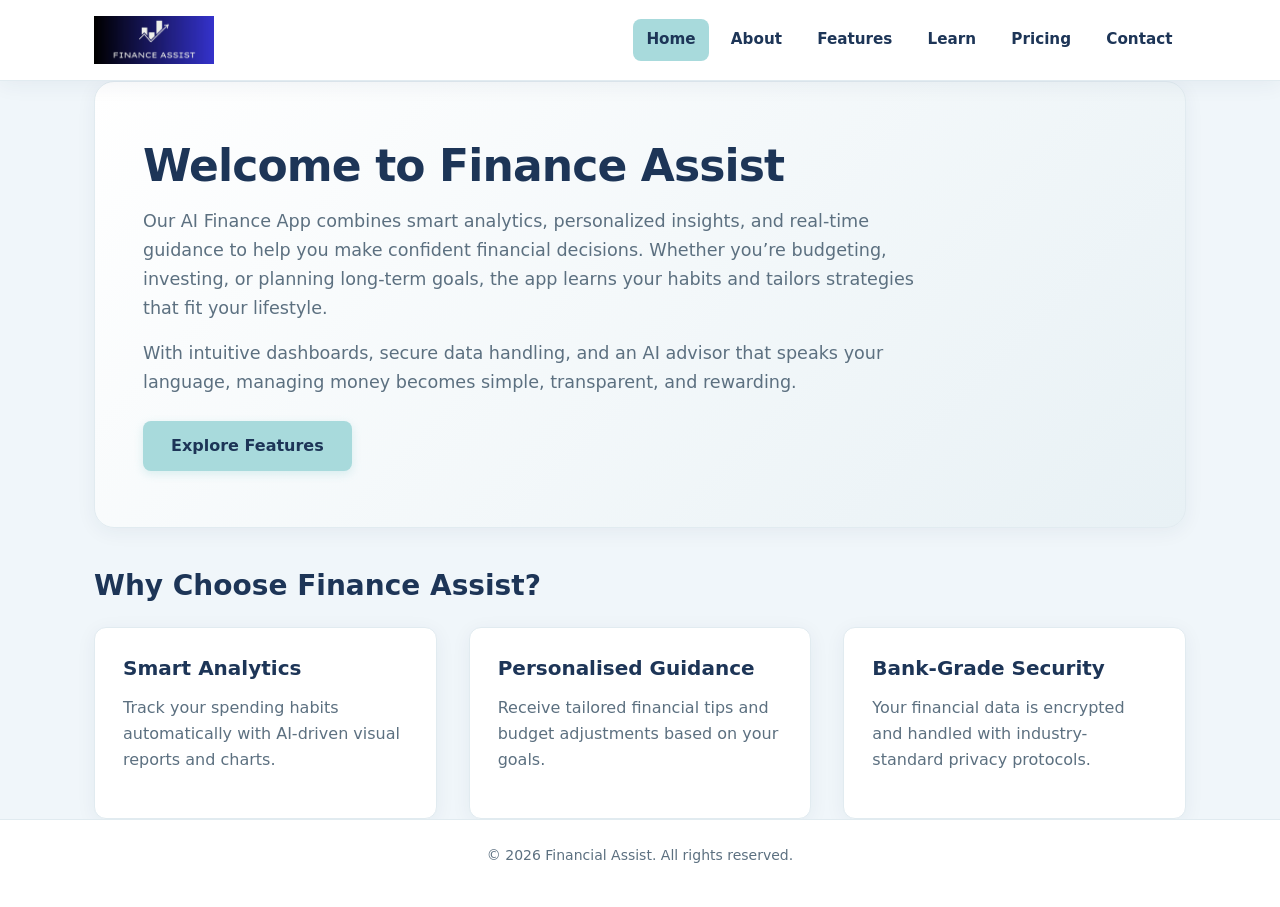
<file: index.html>
<!DOCTYPE html>
<html lang="en">
<head>
    <meta charset="UTF-8">
    <meta name="viewport" content="width=device-width, initial-scale=1.0">
    <title>Financial Assist - Home</title>    
    <link rel="stylesheet" href="css/style.css">
</head>
<body>

    <header>
        <div class="header-container container">
            <a href="index.html" class="logo-link">
                <img src="images/brand/Logo%20Hero%20Shot.png" alt="Finance Assist Logo" class="brand-logo">
            </a>
            <nav>
                <ul>
                    <li><a href="index.html" class="active">Home</a></li>
                    <li><a href="about.html">About</a></li>
                    <li><a href="features.html">Features</a></li>
                    <li><a href="learn.html">Learn</a></li>
                    <li><a href="pricing.html">Pricing</a></li>
                    <li><a href="contact.html">Contact</a></li>
                </ul>
            </nav>
        </div>
    </header>

    <main class="container">
        <!-- Hero Section -->
        <section class="hero">
            <h1>Welcome to Finance Assist</h1>
            <p>
                Our AI Finance App combines smart analytics, personalized insights, and real-time
                guidance to help you make confident financial decisions. Whether you’re budgeting,
                investing, or planning long-term goals, the app learns your habits and tailors strategies
                that fit your lifestyle.
            </p>
            <p>
                With intuitive dashboards, secure data handling, and an AI advisor that speaks your language,
                managing money becomes simple, transparent, and rewarding.
            </p>
            <a href="features.html" class="btn-primary">Explore Features</a>
        </section>

        <section class="features-preview">
            <h2>Why Choose Finance Assist?</h2>
            <div class="grid-container grid-3-col">
                <div class="card">
                    <h3>Smart Analytics</h3>
                    <p>Track your spending habits automatically with AI-driven visual reports and charts.</p>
                </div>
                <div class="card">
                    <h3>Personalised Guidance</h3>
                    <p>Receive tailored financial tips and budget adjustments based on your goals.</p>
                </div>
                <div class="card">
                    <h3>Bank-Grade Security</h3>
                    <p>Your financial data is encrypted and handled with industry-standard privacy protocols.</p>
                </div>
            </div>
        </section>
    </main>

    <footer>
        <div class="container">
            <p>&copy; 2026 Financial Assist. All rights reserved.</p>
        </div>
    </footer>

</body>
</html>
</file>
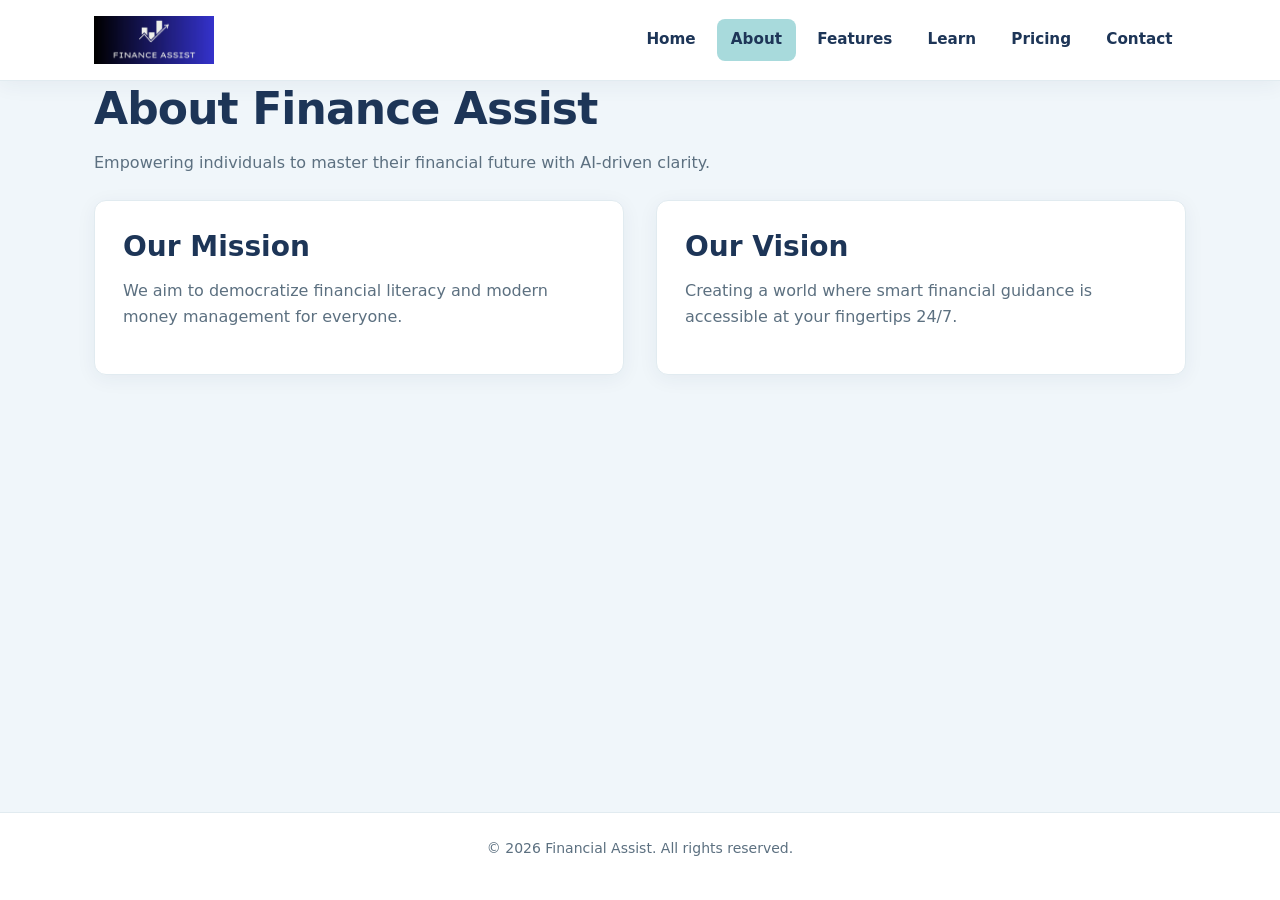
<file: about.html>
<!DOCTYPE html>
<html lang="en">
<head>
    <meta charset="UTF-8">
    <meta name="viewport" content="width=device-width, initial-scale=1.0">
    <title>Financial Assist - About Us</title>    
    <link rel="stylesheet" href="css/style.css">
</head>
<body>

    <header>
        <div class="header-container container">
            <a href="index.html" class="logo-link">
                <img src="images/brand/Logo%20Hero%20Shot.png" alt="Finance Assist Logo" class="brand-logo">
            </a>
            <nav>
                <ul>
                    <li><a href="index.html">Home</a></li>
                    <li><a href="about.html" class="active">About</a></li>
                    <li><a href="features.html">Features</a></li>
                    <li><a href="learn.html">Learn</a></li>
                    <li><a href="pricing.html">Pricing</a></li>
                    <li><a href="contact.html">Contact</a></li>
                </ul>
            </nav>
        </div>
    </header>

    <main class="container">
        <section class="page-header">
            <h1>About Finance Assist</h1>
            <p>Empowering individuals to master their financial future with AI-driven clarity.</p>
        </section>

        <section class="grid-container grid-2-col">
            <div class="card">
                <h2>Our Mission</h2>
                <p>We aim to democratize financial literacy and modern money management for everyone.</p>
            </div>
            <div class="card">
                <h2>Our Vision</h2>
                <p>Creating a world where smart financial guidance is accessible at your fingertips 24/7.</p>
            </div>
        </section>
    </main>

    <footer>
        <div class="container">
            <p>&copy; 2026 Financial Assist. All rights reserved.</p>
        </div>
    </footer>

</body>
</html>
</file>
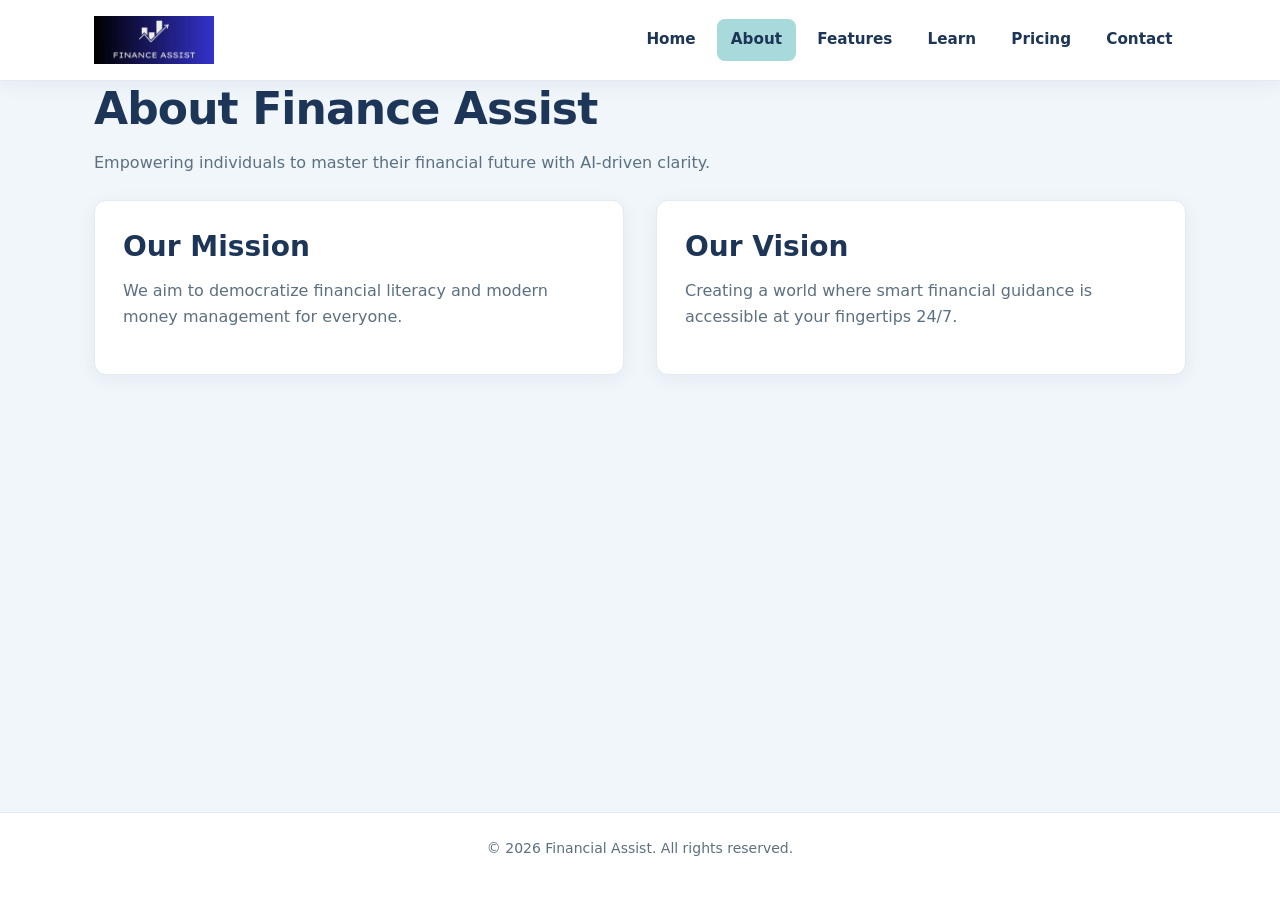
<file: contact.html>
<!DOCTYPE html>
<html lang="en">
<head>
    <meta charset="UTF-8">
    <meta name="viewport" content="width=device-width, initial-scale=1.0">
    <title>Financial Assist - Contact Us</title>    
    <link rel="stylesheet" href="css/style.css">
</head>
<body>

    <header>
        <div class="header-container container">
            <a href="index.html" class="logo-link">
                <img src="images/brand/Logo%20Hero%20Shot.png" alt="Finance Assist Logo" class="brand-logo">
            </a>
            <nav>
                <ul>
                    <li><a href="index.html">Home</a></li>
                    <li><a href="about.html" class="active">About</a></li>
                    <li><a href="features.html">Features</a></li>
                    <li><a href="learn.html">Learn</a></li>
                    <li><a href="pricing.html">Pricing</a></li>
                    <li><a href="contact.html">Contact</a></li>
                </ul>
            </nav>
        </div>
    </header>

    <main class="container">
        <section class="page-header">
            <h1>About Finance Assist</h1>
            <p>Empowering individuals to master their financial future with AI-driven clarity.</p>
        </section>

        <section class="grid-container grid-2-col">
            <div class="card">
                <h2>Our Mission</h2>
                <p>We aim to democratize financial literacy and modern money management for everyone.</p>
            </div>
            <div class="card">
                <h2>Our Vision</h2>
                <p>Creating a world where smart financial guidance is accessible at your fingertips 24/7.</p>
            </div>
        </section>
    </main>

    <footer>
        <div class="container">
            <p>&copy; 2026 Financial Assist. All rights reserved.</p>
        </div>
    </footer>

</body>
</html>
</file>
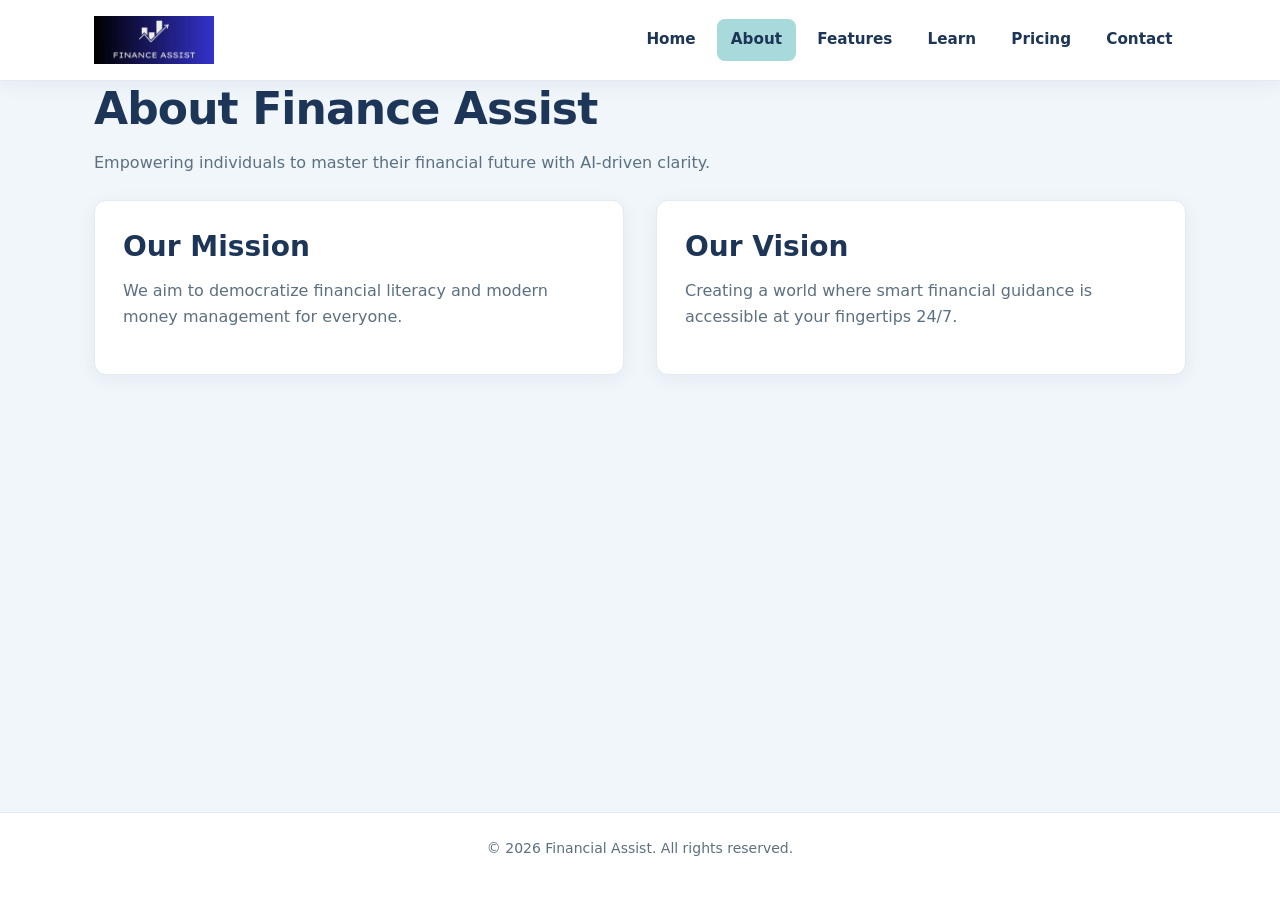
<file: features.html>
<!DOCTYPE html>
<html lang="en">
<head>
    <meta charset="UTF-8">
    <meta name="viewport" content="width=device-width, initial-scale=1.0">
    <title>Financial Assist - Features</title>    
    <link rel="stylesheet" href="css/style.css">
</head>
<body>

    <header>
        <div class="header-container container">
            <a href="index.html" class="logo-link">
                <img src="images/brand/Logo%20Hero%20Shot.png" alt="Finance Assist Logo" class="brand-logo">
            </a>
            <nav>
                <ul>
                    <li><a href="index.html">Home</a></li>
                    <li><a href="about.html" class="active">About</a></li>
                    <li><a href="features.html">Features</a></li>
                    <li><a href="learn.html">Learn</a></li>
                    <li><a href="pricing.html">Pricing</a></li>
                    <li><a href="contact.html">Contact</a></li>
                </ul>
            </nav>
        </div>
    </header>

    <main class="container">
        <section class="page-header">
            <h1>About Finance Assist</h1>
            <p>Empowering individuals to master their financial future with AI-driven clarity.</p>
        </section>

        <section class="grid-container grid-2-col">
            <div class="card">
                <h2>Our Mission</h2>
                <p>We aim to democratize financial literacy and modern money management for everyone.</p>
            </div>
            <div class="card">
                <h2>Our Vision</h2>
                <p>Creating a world where smart financial guidance is accessible at your fingertips 24/7.</p>
            </div>
        </section>
    </main>

    <footer>
        <div class="container">
            <p>&copy; 2026 Financial Assist. All rights reserved.</p>
        </div>
    </footer>

</body>
</html>
</file>
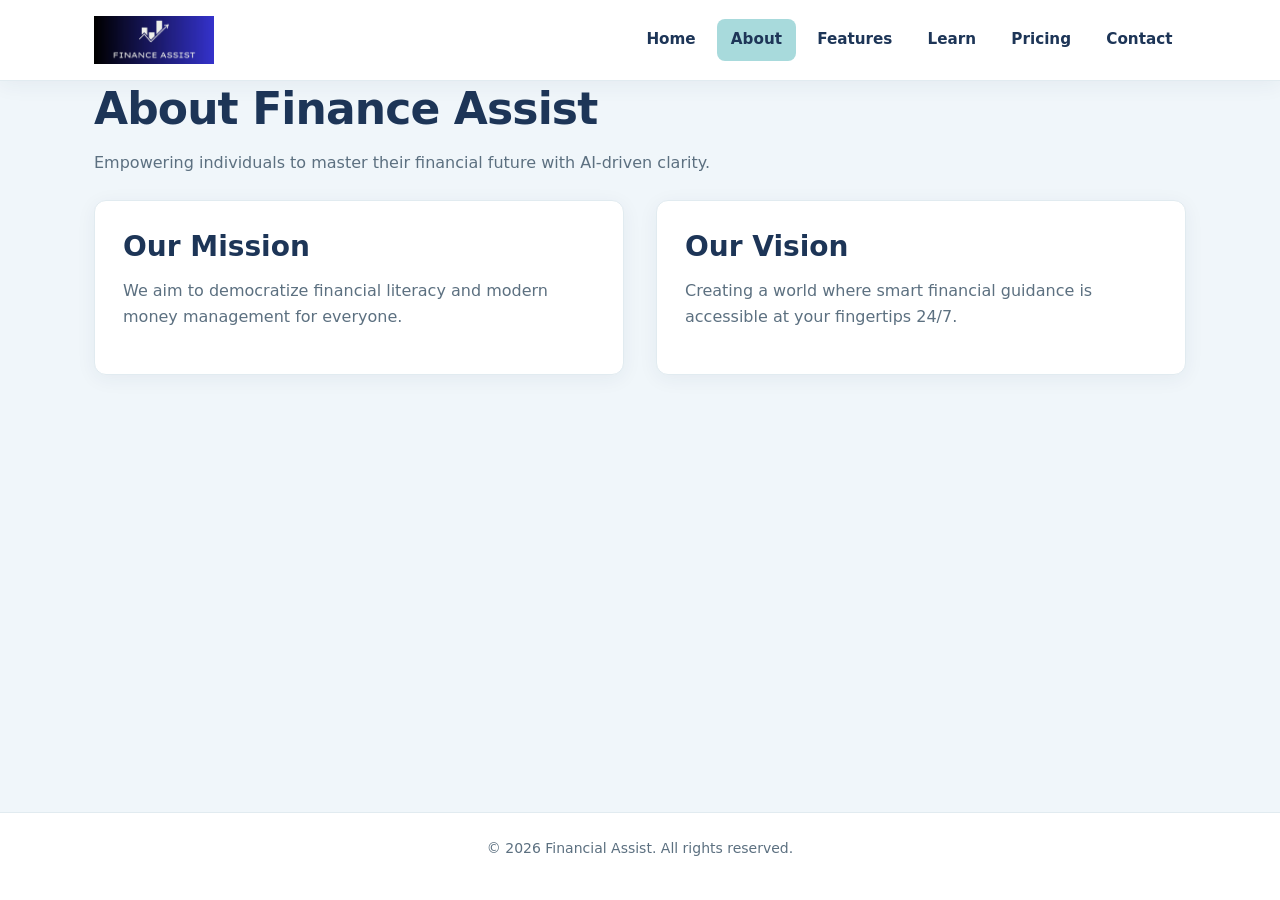
<file: learn.html>
<!DOCTYPE html>
<html lang="en">
<head>
    <meta charset="UTF-8">
    <meta name="viewport" content="width=device-width, initial-scale=1.0">
    <title>Financial Assist - Learn</title>    
    <link rel="stylesheet" href="css/style.css">
</head>
<body>

    <header>
        <div class="header-container container">
            <a href="index.html" class="logo-link">
                <img src="images/brand/Logo%20Hero%20Shot.png" alt="Finance Assist Logo" class="brand-logo">
            </a>
            <nav>
                <ul>
                    <li><a href="index.html">Home</a></li>
                    <li><a href="about.html" class="active">About</a></li>
                    <li><a href="features.html">Features</a></li>
                    <li><a href="learn.html">Learn</a></li>
                    <li><a href="pricing.html">Pricing</a></li>
                    <li><a href="contact.html">Contact</a></li>
                </ul>
            </nav>
        </div>
    </header>

    <main class="container">
        <section class="page-header">
            <h1>About Finance Assist</h1>
            <p>Empowering individuals to master their financial future with AI-driven clarity.</p>
        </section>

        <section class="grid-container grid-2-col">
            <div class="card">
                <h2>Our Mission</h2>
                <p>We aim to democratize financial literacy and modern money management for everyone.</p>
            </div>
            <div class="card">
                <h2>Our Vision</h2>
                <p>Creating a world where smart financial guidance is accessible at your fingertips 24/7.</p>
            </div>
        </section>
    </main>

    <footer>
        <div class="container">
            <p>&copy; 2026 Financial Assist. All rights reserved.</p>
        </div>
    </footer>

</body>
</html>
</file>
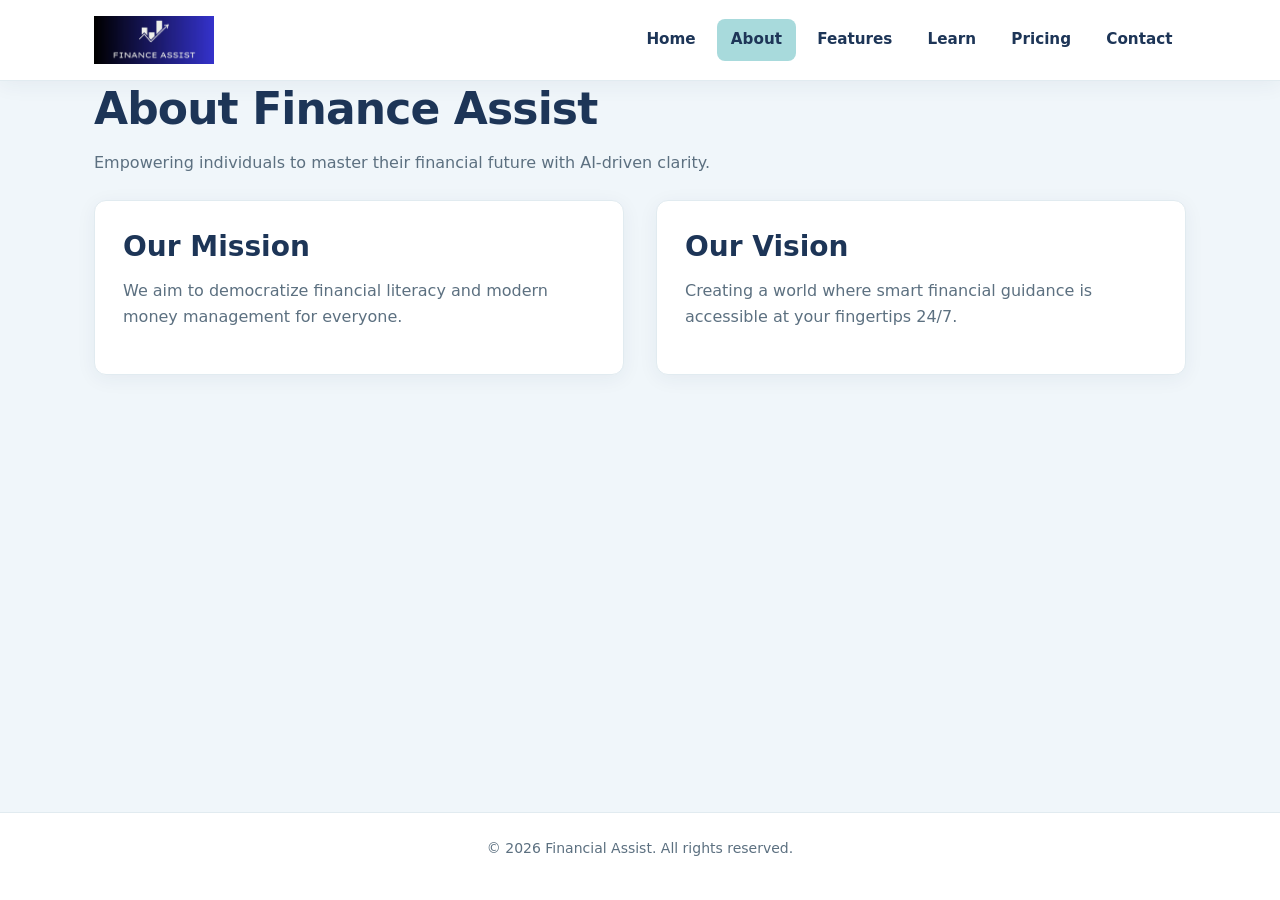
<file: pricing.html>
<!DOCTYPE html>
<html lang="en">
<head>
    <meta charset="UTF-8">
    <meta name="viewport" content="width=device-width, initial-scale=1.0">
    <title>Financial Assist - Pricing</title>    
    <link rel="stylesheet" href="css/style.css">
</head>
<body>

    <header>
        <div class="header-container container">
            <a href="index.html" class="logo-link">
                <img src="images/brand/Logo%20Hero%20Shot.png" alt="Finance Assist Logo" class="brand-logo">
            </a>
            <nav>
                <ul>
                    <li><a href="index.html">Home</a></li>
                    <li><a href="about.html" class="active">About</a></li>
                    <li><a href="features.html">Features</a></li>
                    <li><a href="learn.html">Learn</a></li>
                    <li><a href="pricing.html">Pricing</a></li>
                    <li><a href="contact.html">Contact</a></li>
                </ul>
            </nav>
        </div>
    </header>

    <main class="container">
        <section class="page-header">
            <h1>About Finance Assist</h1>
            <p>Empowering individuals to master their financial future with AI-driven clarity.</p>
        </section>

        <section class="grid-container grid-2-col">
            <div class="card">
                <h2>Our Mission</h2>
                <p>We aim to democratize financial literacy and modern money management for everyone.</p>
            </div>
            <div class="card">
                <h2>Our Vision</h2>
                <p>Creating a world where smart financial guidance is accessible at your fingertips 24/7.</p>
            </div>
        </section>
    </main>

    <footer>
        <div class="container">
            <p>&copy; 2026 Financial Assist. All rights reserved.</p>
        </div>
    </footer>

</body>
</html>
</file>
<file: css/style.css>
/* --------------------------------------------------------------------------
   1. BASE STYLES &amp; CSS RESET
   -------------------------------------------------------------------------- */
*, *::before, *::after {
    box-sizing: border-box;
    margin: 0;
    padding: 0;
}

:root {
    /* Color Palette - Pastel Blue Theme */
    --bg-main: #f0f6fa;           /* Soft pastel blue-gray background */
    --surface-white: #ffffff;      /* Clean card surface */
    --primary-pastel: #a8dadc;     /* Core pastel blue */
    --primary-hover: #81c3c7;      /* Hover state pastel blue */
    --accent-blue: #457b9d;       /* Muted blue for links and accents */
    --text-dark: #1d3557;         /* Deep navy slate for high contrast text */
    --text-muted: #5c7080;        /* Secondary muted body text */
    --border-subtle: #e1ebf0;     /* Light blue-gray border line */
    --shadow-soft: 0 4px 20px rgba(29, 53, 87, 0.06);
    --shadow-hover: 0 8px 25px rgba(29, 53, 87, 0.12);
    --radius-sm: 8px;
    --radius-md: 12px;
    --radius-lg: 20px;
}

body {
    font-family: system-ui, -apple-system, 'Segoe UI', Roboto, Helvetica, Arial, sans-serif;
    font-size: 1rem;
    line-height: 1.65;
    color: var(--text-dark);
    background-color: var(--bg-main);
    display: flex;
    flex-direction: column;
    min-height: 100vh;
}

/* --------------------------------------------------------------------------
   2. TYPOGRAPHY STYLES
   -------------------------------------------------------------------------- */
h1, h2, h3, h4 {
    color: var(--text-dark);
    font-weight: 700;
    line-height: 1.25;
    margin-bottom: 0.85rem;
}

h1 {
    font-size: 2.25rem;
    letter-spacing: -0.02em;
}

h2 {
    font-size: 1.75rem;
}

h3 {
    font-size: 1.25rem;
}

p {
    color: var(--text-muted);
    margin-bottom: 1rem;
}

a {
    color: var(--accent-blue);
    text-decoration: none;
    transition: color 0.2s ease;
}

a:hover {
    color: var(--text-dark);
}

/* --------------------------------------------------------------------------
   3. LAYOUT STRUCTURE &amp; CONTAINERS
   -------------------------------------------------------------------------- */
.container {
    width: 100%;
    max-width: 1140px;
    margin: 0 auto;
    padding: 0 1.5rem;
}

/* Sticky Header &amp; Shared Navigation */
header {
    background-color: var(--surface-white);
    border-bottom: 1px solid var(--border-subtle);
    box-shadow: var(--shadow-soft);
    position: sticky;
    top: 0;
    z-index: 100;
}

.header-container {
    display: flex;
    flex-direction: column; /* Mobile first stack */
    align-items: center;
    padding: 1rem 1.5rem;
    gap: 1rem;
}

.logo-link {
    display: inline-block;
}

.brand-logo {
    height: 48px;
    width: auto;
    object-fit: contain;
    display: block;
}

/* Navigation List */
nav ul {
    list-style: none;
    display: flex;
    flex-wrap: wrap;
    justify-content: center;
    gap: 0.35rem;
}

nav a {
    display: inline-block;
    padding: 0.5rem 0.85rem;
    color: var(--text-dark);
    font-weight: 600;
    font-size: 0.95rem;
    border-radius: var(--radius-sm);
    transition: all 0.2s ease;
}

nav a:hover {
    background-color: var(--bg-main);
    color: var(--accent-blue);
}

/* Active Page Highlight */
nav a.active {
    background-color: var(--primary-pastel);
    color: var(--text-dark);
}

/* Main Content Area */
main {
    flex: 1;
    padding: 2.5rem 0;
}

/* Hero Banner Styling */
.hero {
    background: linear-gradient(135deg, #ffffff 0%, #e8f1f5 100%);
    border-radius: var(--radius-lg);
    padding: 2.5rem 1.5rem;
    border: 1px solid var(--border-subtle);
    box-shadow: var(--shadow-soft);
    margin-bottom: 2.5rem;
    text-align: center;
}

.hero p {
    font-size: 1.1rem;
    max-width: 780px;
    margin-left: auto;
    margin-right: auto;
}

/* Pastel Call To Action Button */
.btn-primary {
    display: inline-block;
    background-color: var(--primary-pastel);
    color: var(--text-dark);
    font-weight: 600;
    padding: 0.75rem 1.75rem;
    border-radius: var(--radius-sm);
    box-shadow: 0 3px 10px rgba(168, 218, 220, 0.4);
    margin-top: 0.5rem;
    transition: all 0.25s ease;
}

.btn-primary:hover {
    background-color: var(--primary-hover);
    transform: translateY(-2px);
    box-shadow: 0 5px 15px rgba(168, 218, 220, 0.6);
}

/* --------------------------------------------------------------------------
   4. VISUAL STYLES &amp; CARD GRID
   -------------------------------------------------------------------------- */
.grid-container {
    display: grid;
    grid-template-columns: 1fr; /* Default single column for small screens */
    gap: 1.5rem;
    margin-top: 1.5rem;
}

.card {
    background-color: var(--surface-white);
    border: 1px solid var(--border-subtle);
    border-radius: var(--radius-md);
    padding: 1.75rem;
    box-shadow: var(--shadow-soft);
    transition: transform 0.2s ease, box-shadow 0.2s ease;
}

.card:hover {
    transform: translateY(-3px);
    box-shadow: var(--shadow-hover);
}

/* Footer Styling */
footer {
    background-color: var(--surface-white);
    border-top: 1px solid var(--border-subtle);
    padding: 1.5rem 0;
    text-align: center;
    font-size: 0.875rem;
    color: var(--text-muted);
}

/* --------------------------------------------------------------------------
   5. RESPONSIVE BREAKPOINTS &amp; MULTI-COLUMN LAYOUTS
   -------------------------------------------------------------------------- */

/* Breakpoint 1: Tablets &amp; Laptops (≥ 768px) */
@media (min-width: 768px) {
    .header-container {
        flex-direction: row;
        justify-content: space-between;
    }

    nav ul {
        gap: 0.5rem;
    }

    .hero {
        text-align: left;
        padding: 3.5rem 3rem;
    }

    .hero p {
        margin-left: 0;
    }

    /* Multi-Column Layouts */
    .grid-2-col {
        grid-template-columns: repeat(2, 1fr);
    }

    .grid-3-col {
        grid-template-columns: repeat(3, 1fr);
    }
}

/* Breakpoint 2: Large Desktop Screens (≥ 1024px) */
@media (min-width: 1024px) {
    h1 {
        font-size: 2.75rem;
    }

    .grid-container {
        gap: 2rem;
    }
}
</file>
